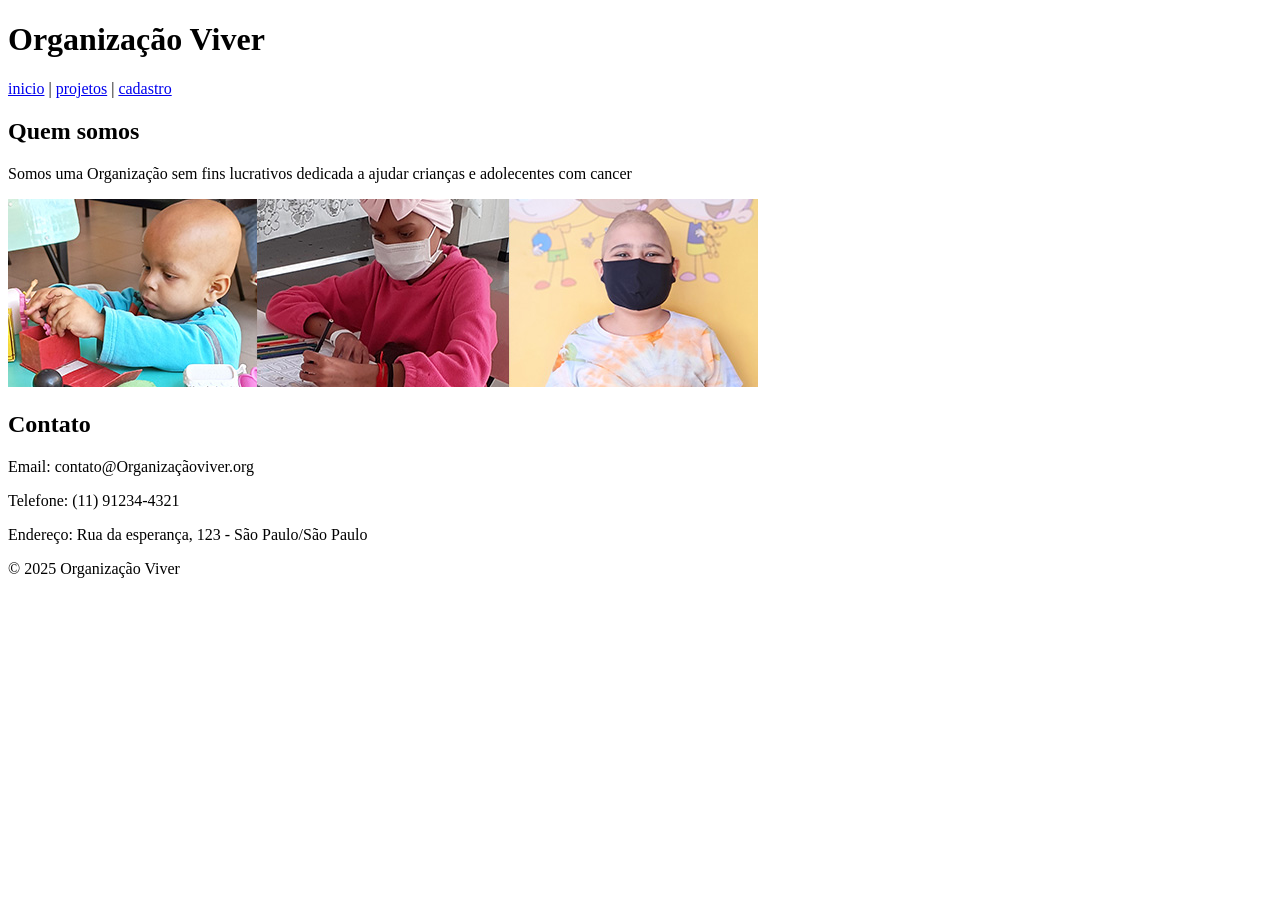
<file: atividade 1/index.html>
<!DOCTYPE html>
<html lang="pt-BR">
<head>
    <meta charset="UTF-8">
    <title>Organização Viver - inicio</title>
</head>
<body>
    <header>
        <h1>Organização Viver</h1>
        <nav>
            <a href="index.html">inicio</a> |
            <a href="projetos.html">projetos</a> |
            <a href="cadastro.html">cadastro</a>
        </nav>
    </header>

    <main>
        <section>
            <h2>Quem somos</h2>
            <p>Somos uma Organização sem fins lucrativos dedicada a ajudar crianças e adolecentes com cancer</p>
            <img src="img/Inicio.jpg" alt="crianças">
        </section>

        <section>
            <h2>Contato</h2>
            <p>Email: contato@Organizaçãoviver.org</p>
            <p>Telefone: (11) 91234-4321</p>
            <p>Endereço: Rua da esperança, 123 - São Paulo/São Paulo</p>
        </section>
    </main>

    <footer>
        <p>&copy; 2025 Organização  Viver</p>
    </footer>
</body>
</html>
</file>
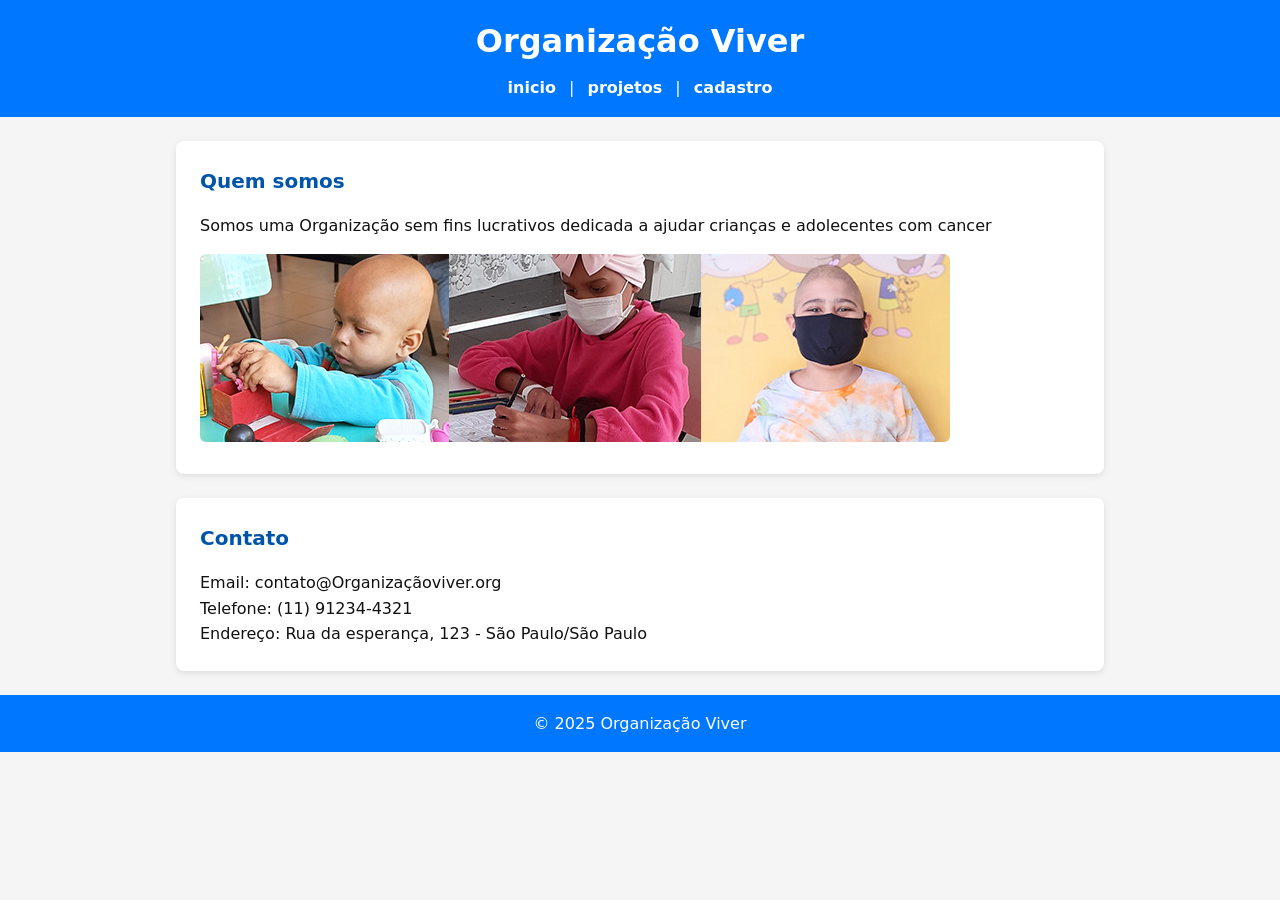
<file: atividade front/index.html>
<!DOCTYPE html>
<html lang="pt-BR">
<head>
    <meta charset="UTF-8">
    <link rel="stylesheet" href="css/main.css">
    <title>Organização Viver - inicio</title>
</head>
<body>
       <script src="js/app.js" defer></script>
<script src="js/formValidation.js" defer></script>
<script src="js/storage.js" defer></script>

    <header>
        <h1>Organização Viver</h1>
        <nav>
            <a href="index.html">inicio</a> |
            <a href="projetos.html">projetos</a> |
            <a href="cadastro.html">cadastro</a>
        </nav>
    </header>

    <main>
        <section>
            <h2>Quem somos</h2>
            <p>Somos uma Organização sem fins lucrativos dedicada a ajudar crianças e adolecentes com cancer</p>
            <img src="img/Inicio.jpg" alt="crianças">
        </section>

        <section>
            <h2>Contato</h2>
            <p>Email: contato@Organizaçãoviver.org</p>
            <p>Telefone: (11) 91234-4321</p>
            <p>Endereço: Rua da esperança, 123 - São Paulo/São Paulo</p>
        </section>
    </main>

    <footer>
        <p>&copy; 2025 Organização  Viver</p>
    </footer>

</body>
</html>
</file>
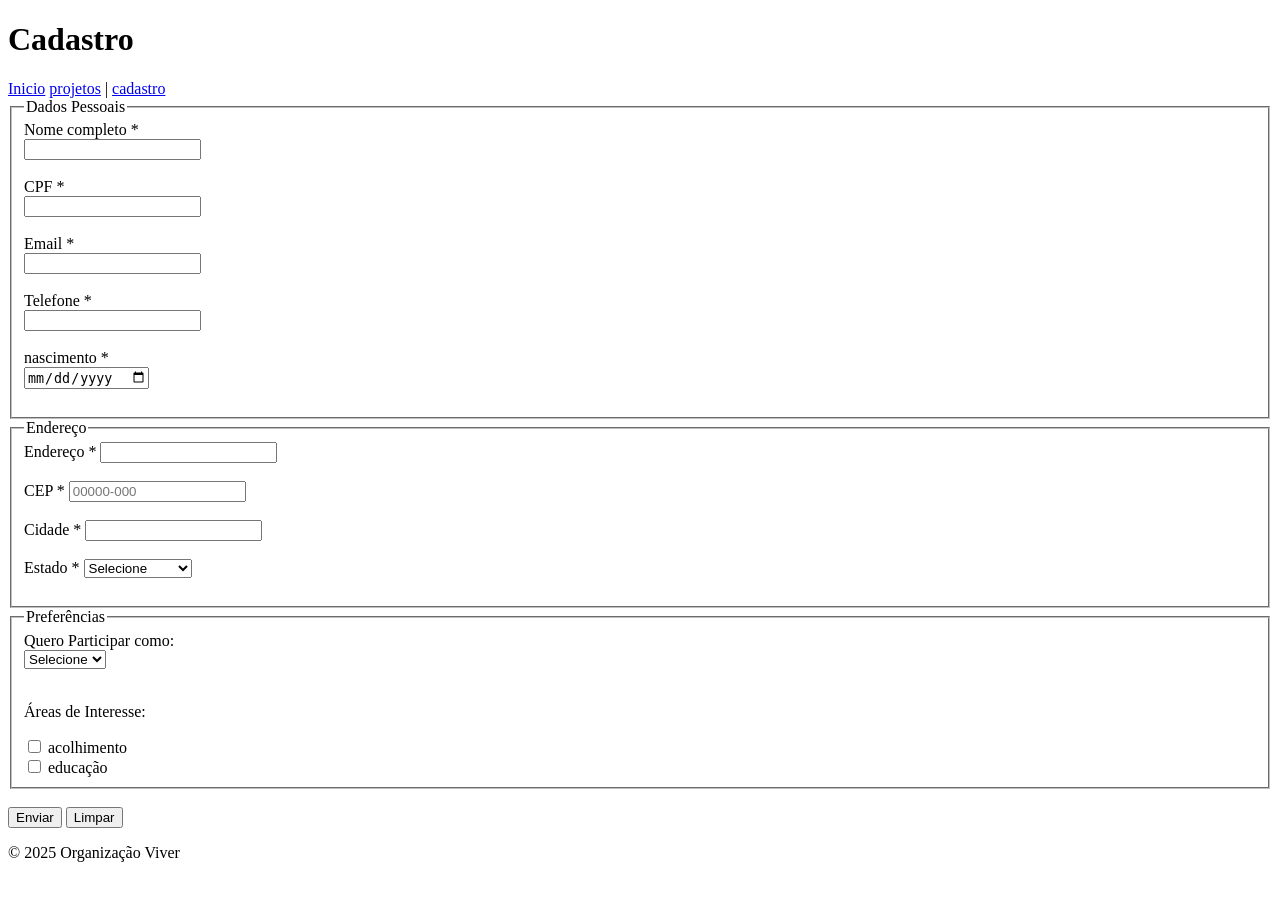
<file: atividade 1/cadastro.html>
<!DOCTYPE html>
<html lang="pt-BR">
<head>
    <meta charset="UTF-8">
    <title>Organização viver - Cadastro</title>
</head>
<body>
    <header>
        <h1>Cadastro</h1>
        <nav>
             <a href="index.html">Inicio</a>
             <a href="projetos.html">projetos</a> |
             <a href="cadastro.html">cadastro</a>    
        </nav>
    </header>

   <main>
    <form action="#" method="post">
        <fieldset>
            <legend>Dados Pessoais</legend>

            <label for="nome">Nome completo *</label><br>
            <input type="text" id="nome" name="nome" required><br><br>

            <label for="cpf">CPF *</label><br>
            <input type="text" id="cpf" name="cpf" required><br><br>

            <label for="email">Email *</label><br>
            <input type="email" id="email" name="email" required><br><br>

            <label for="telefone">Telefone *</label><br>
            <input type="tel" id="telefone" name="telefone" required><br><br>

            <label for="nascimento">nascimento *</label><br>
            <input type="date" id="nascimento" name="nascimento" required><br><br>
        </fieldset>

        <fieldset>
            <legend>Endereço</legend>
            <label for="Endereço">Endereço *</label>
            <input type="text" id="Endereço" name="Endereço" required><br><br>

            <label for="cep">CEP *</label>
            <input type="text" id="cep" name="cep" required
            pattern="\d{5}-\d{3}"
            placeholder="00000-000"><br><br>

            <label for="cidade">Cidade *</label>
            <input type="text" id="cidade" name="cidade" required><br><br>

            <label for="estado">Estado *</label>
            <select id="estado" name="estado" required>
                <option value="">Selecione</option>
                <option value="SP">São Paulo</option>
                <option value="RJ">Rio de Janeiro</option>
                <option value="MG">Minas Gerais</option>
                <option value="ES">Espírito Santo</option>
            </select><br><br>
        </fieldset>

        <fieldset>
            <legend>Preferências</legend>
            <label for="tipo">Quero Participar como:</label><br>
            <select id="tipo" name="tipo" required>
                <option value="">Selecione</option>
                <option value="voluntario">Voluntário</option>
                <option value="doador">Doador</option>
                <option value="ambos">Ambos</option>
            </select><br><br>

            <p>Áreas de Interesse:</p>
            <label><input type="checkbox" id="acolhimento" name="interesse" value="acolhimento"> acolhimento</label><br>
            <label><input type="checkbox" id="educacao" name="interesse" value="educacao"> educação</label><br>
        </fieldset>

        <br>
        <button type="submit">Enviar</button>
        <button type="reset">Limpar</button>
    </form>
   </main>

   <footer>
    <p>&copy; 2025 Organização Viver</p>
    </footer>   
</body>
</html>
</file>
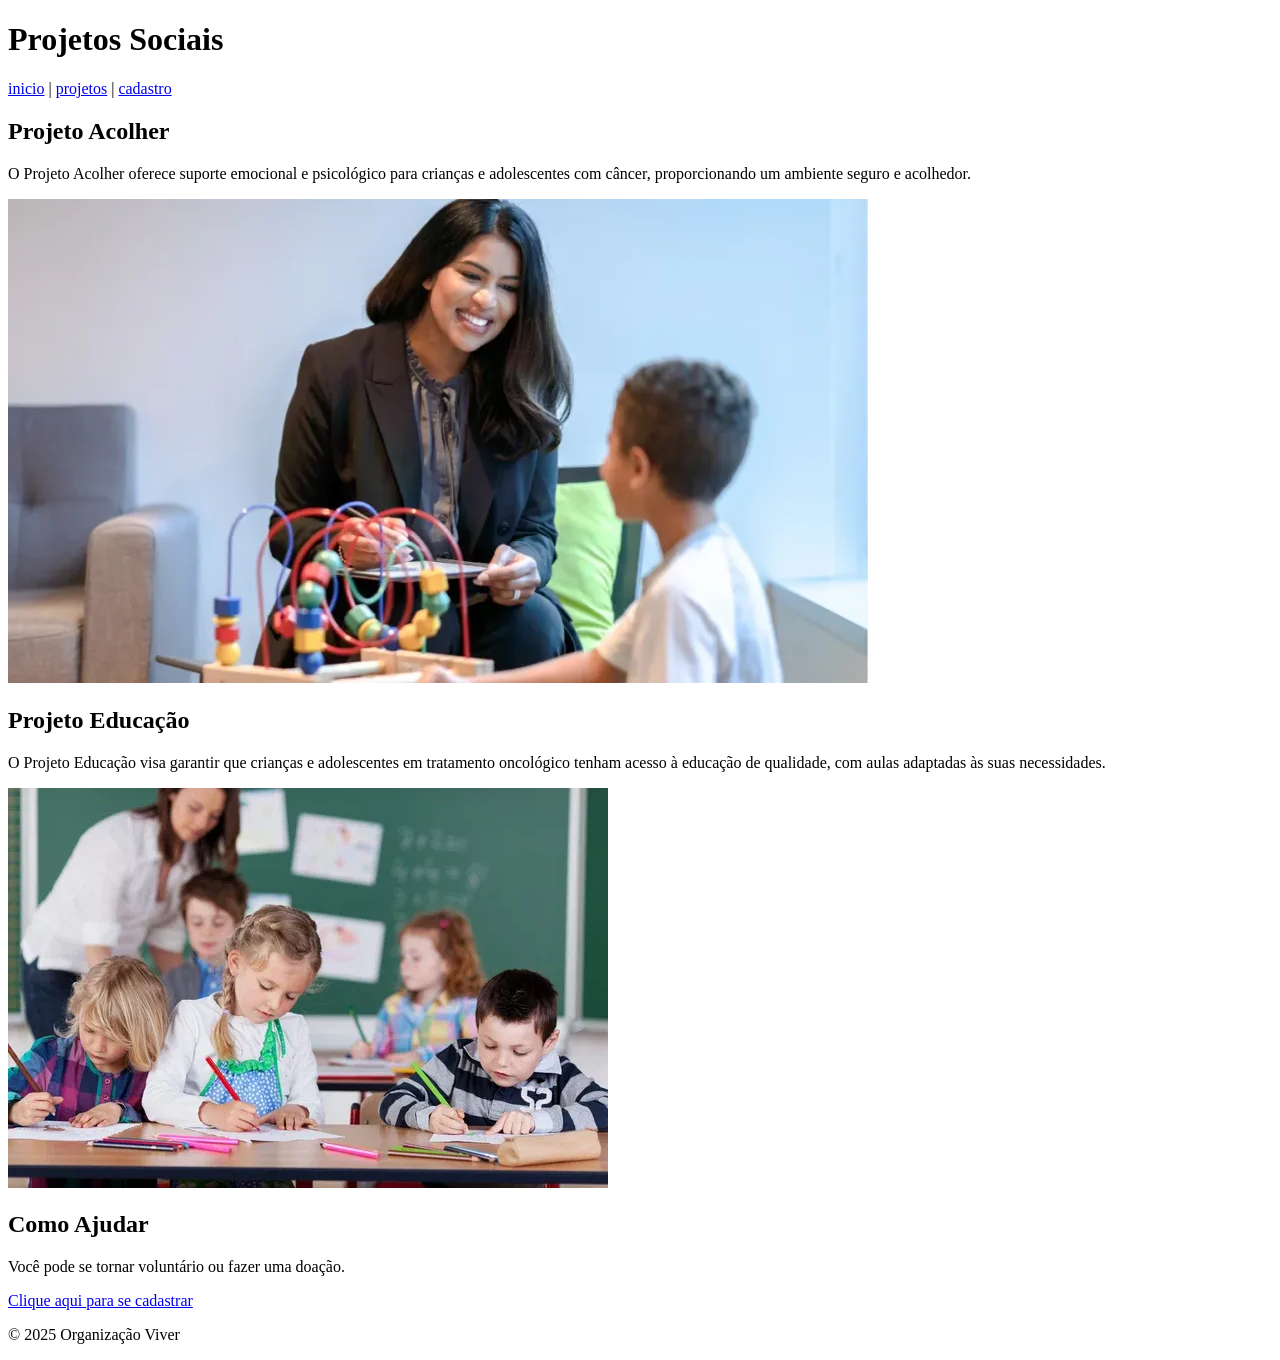
<file: atividade 1/projetos.html>
<!DOCTYPE html>
<html lang="pt-BR">
<head>
    <meta charset="UTF-8">
    <title>Organização Viver - projetos</title>
</head>
<body>
    <header>
        <h1>Projetos Sociais</h1>
        <nav>
            <a href="index.html">inicio</a> |
            <a href="projetos.html">projetos</a> |
            <a href="cadastro.html">cadastro</a>    
        </nav>
    </header>

    <main>
        <section>
            <h2>Projeto Acolher</h2>
            <p>O Projeto Acolher oferece suporte emocional e psicológico para crianças e adolescentes com câncer, proporcionando um ambiente seguro e acolhedor.</p>
            <img src="img/Criança no psicologo.JPG" alt="Crianças em atividade de acolhimento">
        </section>

        <section>
            <h2>Projeto Educação</h2>
            <p>O Projeto Educação visa garantir que crianças e adolescentes em tratamento oncológico tenham acesso à educação de qualidade, com aulas adaptadas às suas necessidades.</p>
            <img src="img/Crianças Estudando.JPG" alt="Crianças estudando">
        </section>

        <section>
            <h2>Como Ajudar</h2>
            <p>Você pode se tornar voluntário ou fazer uma doação.</p>
            <p><a href="cadastro.html">Clique aqui para se cadastrar</a></p>
        </section>
        </main> 

    <footer>
        <p>&copy; 2025 Organização Viver</p>
    </footer>
</body>
</html>
</file>
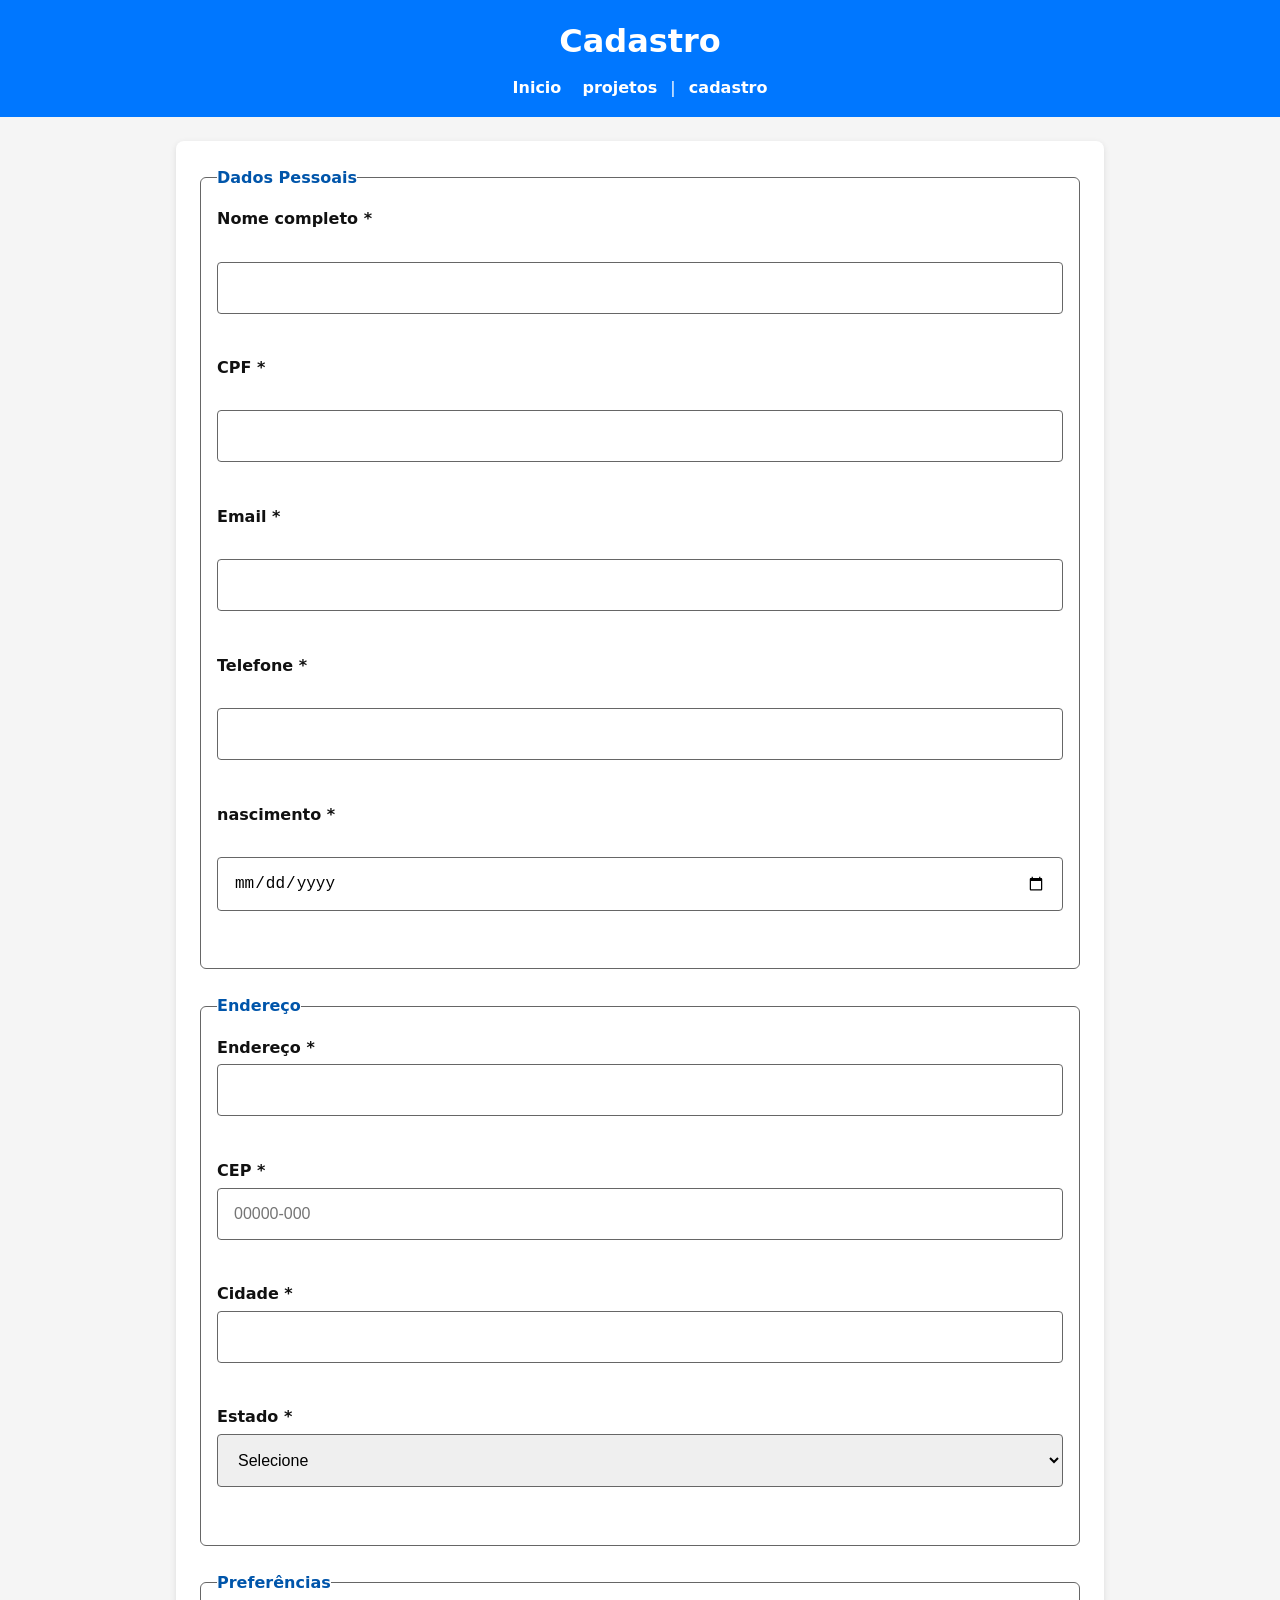
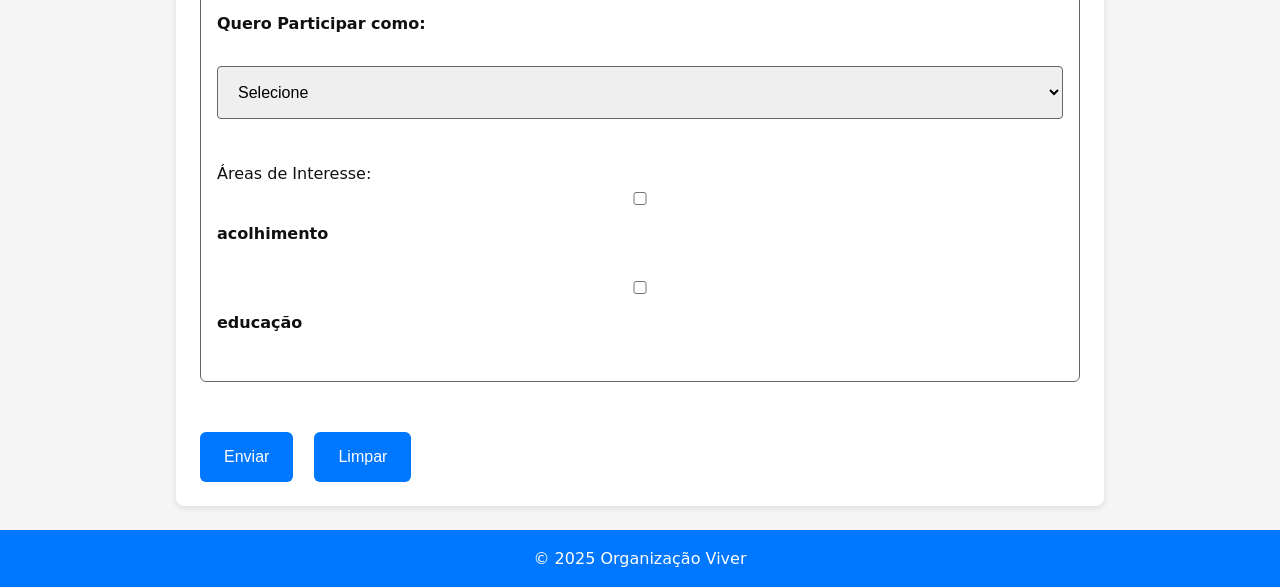
<file: atividade front/cadastro.html>
<!DOCTYPE html>
<html lang="pt-BR">
<head>
    <meta charset="UTF-8">
    <link rel="stylesheet" href="css/main.css">
    <title>Organização viver - Cadastro</title>
</head>
<body>
       <script src="js/app.js" defer></script>
<script src="js/formValidation.js" defer></script>
<script src="js/storage.js" defer></script>

    <header>
        <h1>Cadastro</h1>
        <nav>
             <a href="index.html">Inicio</a>
             <a href="projetos.html">projetos</a> |
             <a href="cadastro.html">cadastro</a>    
        </nav>
    </header>

   <main>
    <form action="#" method="post">
        <fieldset>
            <legend>Dados Pessoais</legend>

            <label for="nome">Nome completo *</label><br>
            <input type="text" id="nome" name="nome" required><br><br>

            <label for="cpf">CPF *</label><br>
            <input type="text" id="cpf" name="cpf" required><br><br>

            <label for="email">Email *</label><br>
            <input type="email" id="email" name="email" required><br><br>

            <label for="telefone">Telefone *</label><br>
            <input type="tel" id="telefone" name="telefone" required><br><br>

            <label for="nascimento">nascimento *</label><br>
            <input type="date" id="nascimento" name="nascimento" required><br><br>
        </fieldset>

        <fieldset>
            <legend>Endereço</legend>
            <label for="Endereço">Endereço *</label>
            <input type="text" id="Endereço" name="Endereço" required><br><br>

            <label for="cep">CEP *</label>
            <input type="text" id="cep" name="cep" required
            pattern="\d{5}-\d{3}"
            placeholder="00000-000"><br><br>

            <label for="cidade">Cidade *</label>
            <input type="text" id="cidade" name="cidade" required><br><br>

            <label for="estado">Estado *</label>
            <select id="estado" name="estado" required>
                <option value="">Selecione</option>
                <option value="SP">São Paulo</option>
                <option value="RJ">Rio de Janeiro</option>
                <option value="MG">Minas Gerais</option>
                <option value="ES">Espírito Santo</option>
            </select><br><br>
        </fieldset>

        <fieldset>
            <legend>Preferências</legend>
            <label for="tipo">Quero Participar como:</label><br>
            <select id="tipo" name="tipo" required>
                <option value="">Selecione</option>
                <option value="voluntario">Voluntário</option>
                <option value="doador">Doador</option>
                <option value="ambos">Ambos</option>
            </select><br><br>

            <p>Áreas de Interesse:</p>
            <label><input type="checkbox" id="acolhimento" name="interesse" value="acolhimento"> acolhimento</label><br>
            <label><input type="checkbox" id="educacao" name="interesse" value="educacao"> educação</label><br>
        </fieldset>

        <br>
        <button type="submit">Enviar</button>
        <button type="reset">Limpar</button>
    </form>
   </main>

   <footer>
    <p>&copy; 2025 Organização Viver</p>
    </footer>   


</body>
</html>
</file>
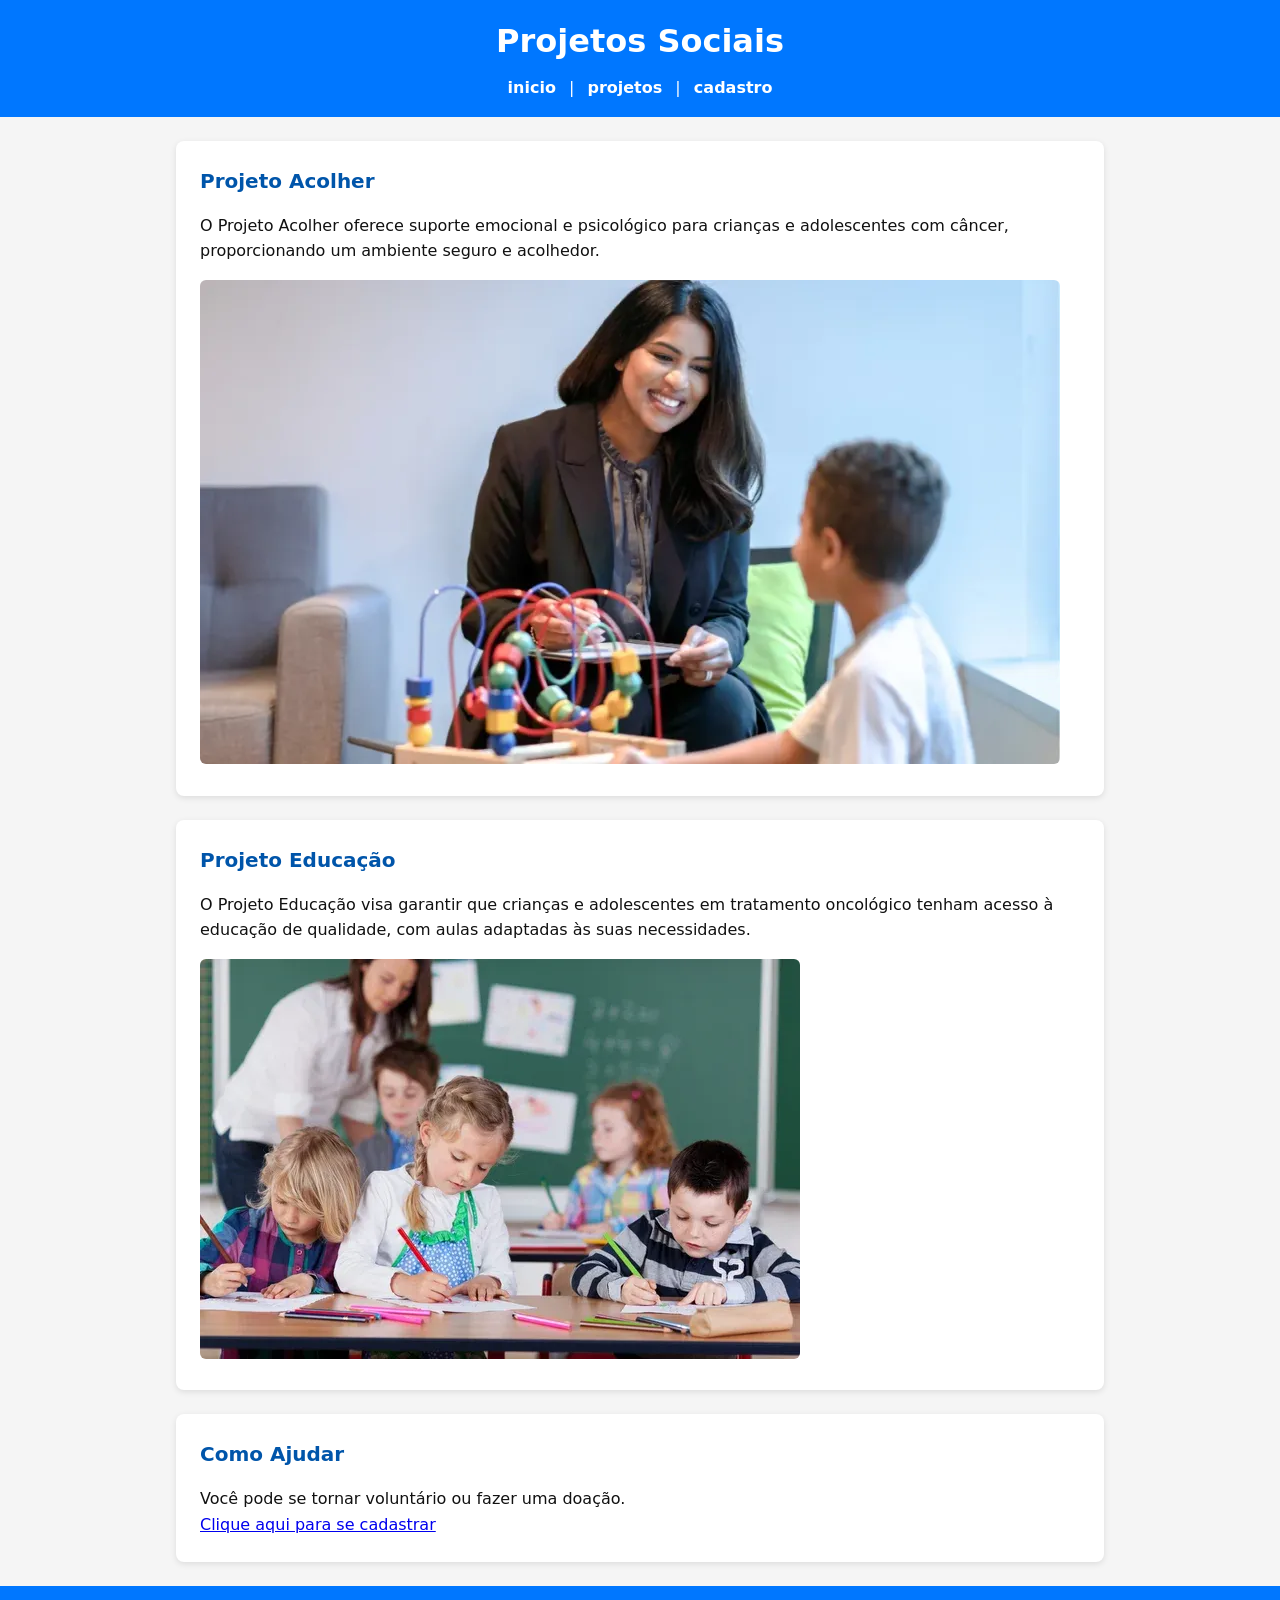
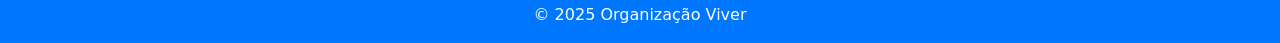
<file: atividade front/projetos.html>
<!DOCTYPE html>
<html lang="pt-BR">
<head>
    <meta charset="UTF-8">
    <link rel="stylesheet" href="css/main.css">
    <title>Organização Viver - projetos</title>
</head>
<body>
       <script src="js/app.js" defer></script>
<script src="js/formValidation.js" defer></script>
<script src="js/storage.js" defer></script>

    <header>
        <h1>Projetos Sociais</h1>
        <nav>
            <a href="index.html">inicio</a> |
            <a href="projetos.html">projetos</a> |
            <a href="cadastro.html">cadastro</a>    
        </nav>
    </header>

    <main>
        <section>
            <h2>Projeto Acolher</h2>
            <p>O Projeto Acolher oferece suporte emocional e psicológico para crianças e adolescentes com câncer, proporcionando um ambiente seguro e acolhedor.</p>
            <img src="img/Criança no psicologo.JPG" alt="Crianças em atividade de acolhimento">
        </section>

        <section>
            <h2>Projeto Educação</h2>
            <p>O Projeto Educação visa garantir que crianças e adolescentes em tratamento oncológico tenham acesso à educação de qualidade, com aulas adaptadas às suas necessidades.</p>
            <img src="img/Crianças Estudando.JPG" alt="Crianças estudando">
        </section>

        <section>
            <h2>Como Ajudar</h2>
            <p>Você pode se tornar voluntário ou fazer uma doação.</p>
            <p><a href="cadastro.html">Clique aqui para se cadastrar</a></p>
        </section>
        </main> 

    <footer>
        <p>&copy; 2025 Organização Viver</p>
    </footer>
</body>
</html>
</file>
<file: atividade front/css/main.css>
:root {
  --color-primary: #0077ff;
  --color-primary-dark: #0055aa;
  --color-secondary: #ff6600;
  --color-neutral-100: #ffffff;
  --color-neutral-200: #f5f5f5;
  --color-neutral-600: #666666;
  --color-neutral-900: #111111;

  --font-size-sm: 0.875rem;
  --font-size-md: 1rem;
  --font-size-lg: 1.25rem;
  --font-size-xl: 2rem;

  --space-1: 8px;
  --space-2: 16px;
  --space-3: 24px;
  --space-4: 32px;
}


* {
  box-sizing: border-box;
  margin: 0;
  padding: 0;
}

body {
  font-family: system-ui, sans-serif;
  background: var(--color-neutral-200);
  color: var(--color-neutral-900);
  line-height: 1.6;
}


header {
  background: var(--color-primary);
  color: var(--color-neutral-100);
  padding: var(--space-2);
  text-align: center;
}

header h1 {
  margin-bottom: var(--space-1);
  font-size: var(--font-size-xl);
}

nav a {
  color: var(--color-neutral-100);
  text-decoration: none;
  margin: 0 var(--space-1);
  font-weight: bold;
}

nav a:hover {
  text-decoration: underline;
}


main {
  max-width: 960px;
  margin: var(--space-3) auto;
  padding: 0 var(--space-2);
}

section {
  background: var(--color-neutral-100);
  padding: var(--space-3);
  margin-bottom: var(--space-3);
  border-radius: 8px;
  box-shadow: 0 2px 6px rgba(0,0,0,0.1);
}

section h2 {
  margin-bottom: var(--space-2);
  font-size: var(--font-size-lg);
  color: var(--color-primary-dark);
}

section img {
  max-width: 100%;
  border-radius: 6px;
  margin-top: var(--space-2);
}


form {
  background: var(--color-neutral-100);
  padding: var(--space-3);
  border-radius: 8px;
  box-shadow: 0 2px 6px rgba(0,0,0,0.1);
}

fieldset {
  border: 1px solid var(--color-neutral-600);
  border-radius: 6px;
  padding: var(--space-2);
  margin-bottom: var(--space-3);
}

legend {
  font-weight: bold;
  color: var(--color-primary-dark);
}

label {
  display: block;
  margin-bottom: 4px;
  font-weight: bold;
}

input, select {
  width: 100%;
  padding: var(--space-2);
  margin-bottom: var(--space-2);
  border: 1px solid var(--color-neutral-600);
  border-radius: 4px;
  font-size: var(--font-size-md);
}

input:focus, select:focus {
  outline: 2px solid var(--color-primary);
}


button {
  background: var(--color-primary);
  color: var(--color-neutral-100);
  border: none;
  padding: var(--space-2) var(--space-3);
  border-radius: 6px;
  cursor: pointer;
  font-size: var(--font-size-md);
  margin-right: var(--space-2);
}

button:hover {
  background: var(--color-primary-dark);
}

button:active {
  transform: scale(0.98);
}


footer {
  background: var(--color-primary);
  color: var(--color-neutral-100);
  text-align: center;
  padding: var(--space-2);
  margin-top: var(--space-3);
}


@media (max-width: 768px) {
  nav a {
    display: inline-block;
    margin: var(--space-1);
  }

  section {
    padding: var(--space-2);
  }

  form {
    padding: var(--space-2);
  }
}
</file>
